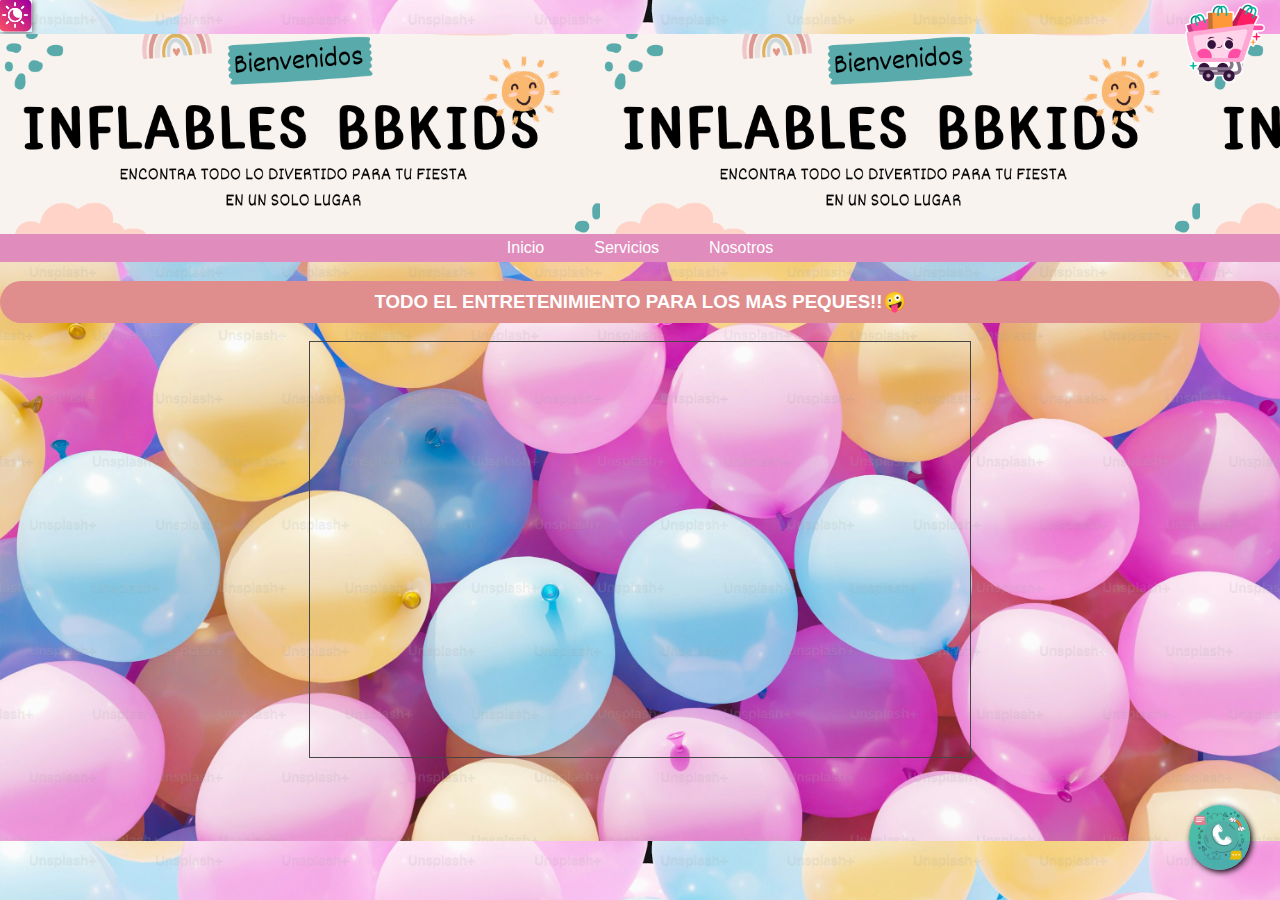
<file: index.html>
<!DOCTYPE html>
<html lang="es">
<head> <link rel="stylesheet" type="text/css" href="estilos.css">     
  <meta charset="utf-8">
  <meta http-equiv="X-UA-Compatible" content="IE=edge">
  <meta name="viewport" content="width=device-width, initial-scale=1.0">   
  <title>INFLABLES.BBKIDS</title>
    
    
    
    
    
</head>
<body>
  <button id="toggle-dark-mode"><img src="modo_oscuro.png" alt="Modo Oscuro"></button>

  <a href="https://wa.me/+5491123909541?text=" target="_blank" class="wp-fijo"> <img src="boton-whatsapp.png" alt="Botón de WhatsApp"> </a>
  <header class="banner">
    
    <div class="carousel">
     <div class="carousel-track">
      <img src="inflables_bbkids_logo.png" alt="Imagen 1">
      <img src="inflables_bbkids_logo.png" alt="Imagen 2">
      <img src="inflables_bbkids_logo.png" alt="Imagen 3">
        
      </div>
      
    </header>

    <nav>
      
     <ul>
      <li><a href="index.html">Inicio</a></li>
      <li><a href="servicios.html">Servicios</a></li>      
      <li><a href="contacto.html">Nosotros</a></li>
     </ul>
     <div id="rgbar"></div>
    </nav>
    <main>
      <h3>TODO EL ENTRETENIMIENTO PARA LOS MAS PEQUES!!🤪</h3>
    <div class="iframe-container"><iframe width="660" height="415" src="https://www.youtube.com/embed/YHXC2dtdPJk?si=3TMTVUFzO86bKxyU?autoplay=1" title="YouTube video player" frameborder="0" allow="accelerometer; autoplay; clipboard-write; encrypted-media; gyroscope; picture-in-picture" allowfullscreen></iframe>
    </div>
    
    </main>
    <div class="cart-toggle" onclick="toggleCart()"><img src="tienda-de-comestibles.png" alt="Carrito"></div> 
    <div id="cart" class="cart"> 
        <div class="cart-header"> 
         <h2>Carrito de Compras</h2> 
         <button onclick="toggleCart()">Cerrar</button> 
        </div> 
        <ul id="cart-list"></ul> 
        <h2>Enviar Carrito</h2> 
        <form id="contactForm"> 
         <label for="nombre">Nombre:</label> 
         <input type="text" id="nombre" name="nombre" placeholder="Nombre y Apellido" required>

         <label for="email">Correo Electronico:</label>
         <input type="email" id="email" name="email" placeholder="Tu correo electrónico" required>
         
         <label for="location">Localidad</label>
         <input type="text" id="location" name="location" placeholder="Localidad" required> 

         <label for="date">Fecha de Entrega</label>
         <input type="date" id="deliveryDate" name="deliveryDate" placeholder="Fecha de Entrega" required>
          
         <input type="hidden" id="cart-items" name="cart-items"> 
         <button type="submit" onclick="sendCart()" class="image-button">
          <img src="mensaje.gif" alt="Enviar">
          </button>
        </form> 
        </div>
    <footer>
    </footer>
    <script src="funciones.js"></script>
</body>

</html>
</file>
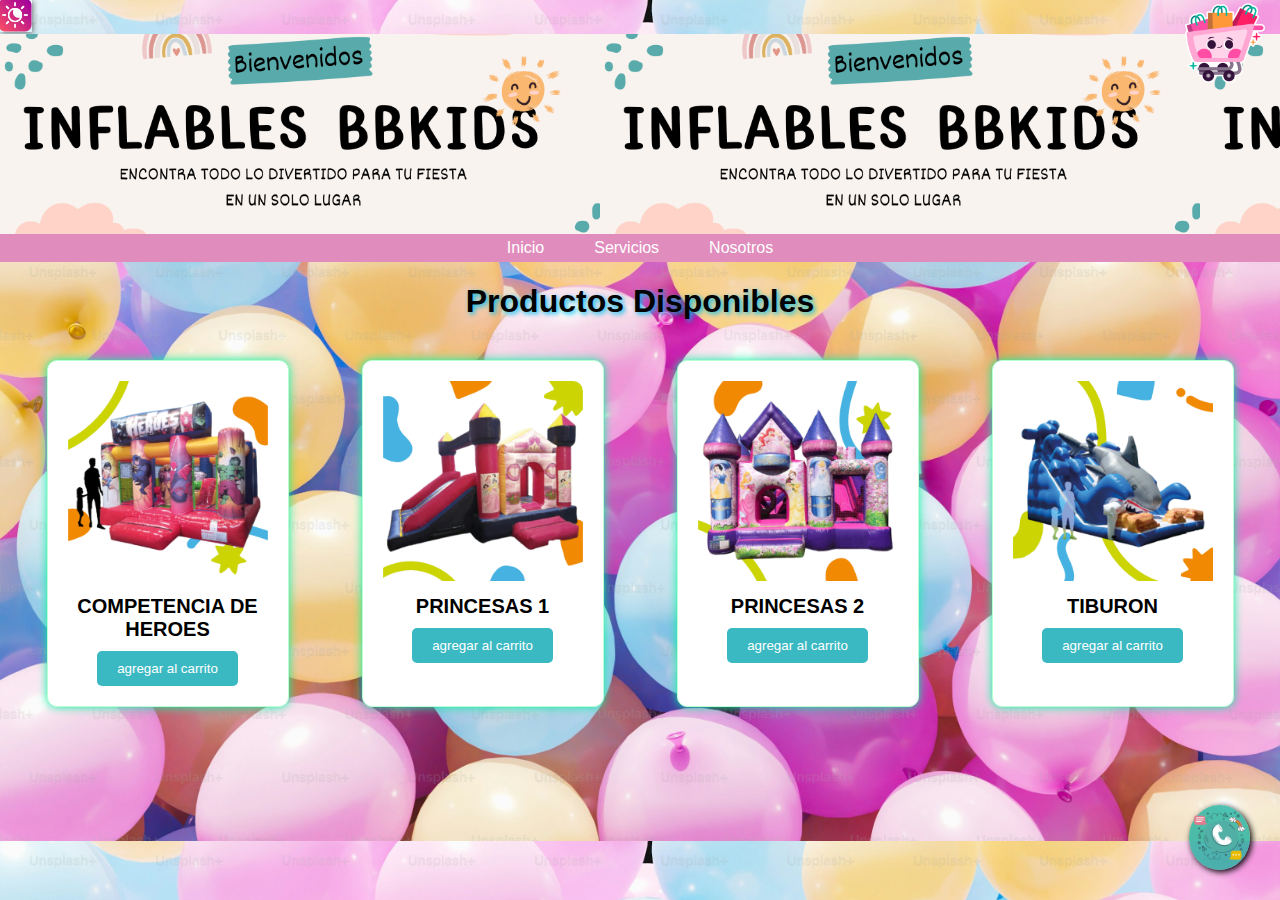
<file: castillo.html>
<!DOCTYPE html> 
<html lang="es"> 
  <head> 
    <meta charset="utf-8"> 
    <meta http-equiv="X-Compatible" content="IE=edge"> 
    <meta name="viewport" content="width=device-width, initial-scale=1.0"> 
    <title>INFLABLES.BBKIDS</title> 
    <link rel="stylesheet" type="text/css" href="estilos.css"> 
  </head> 
  <body> 
    <button id="toggle-dark-mode"><img src="modo_oscuro.png" alt="Modo Oscuro"></button>

    <a href="https://wa.me/+5491123909541?text=" target="_blank" class="wp-fijo"> 
      <img src="boton-whatsapp.png" alt="Botón de WhatsApp"> </a> 
      <header class="banner"> 
        <div class="carousel"> 
          <div class="carousel-track"> 
            <img src="inflables_bbkids_logo.png" alt="Imagen 1"> 
            <img src="inflables_bbkids_logo.png" alt="Imagen 2"> 
            <img src="inflables_bbkids_logo.png" alt="Imagen 3"> 
            <img src="inflables_bbkids_logo.png" alt="Imagen 1"> 
            <img src="inflables_bbkids_logo.png" alt="Imagen 2">
            <img src="inflables_bbkids_logo.png" alt="Imagen 3"> 
          </div> 
        </div> 
      </header> 
      <nav> 
        <ul> 
          <li><a href="index.html">Inicio</a></li> 
          <li><a href="servicios.html">Servicios</a></li> 
          <li><a href="contacto.html">Nosotros</a></li> 
        </ul> 
      </nav> 
      <main> 
        <h1 class="sombreado">Productos Disponibles</h1> 
        <div class="product-menu"> 
          <div class="product-card"> 
            <img src="castillo_competencia_heroes.webp" alt="Producto 1"> 
            <h2>COMPETENCIA DE HEROES</h2> 
            <button onclick="addToCart('COMPETENCIA DE HEROES')">agregar al carrito</button> 
          </div> 
          <div class="product-card"> 
            <img src="castillo_princesas1.webp" alt="Producto 2"> 
            <h2>PRINCESAS 1</h2> 
            <button onclick="addToCart('PRINCESAS 1')">agregar al carrito</button> 
          </div> 
          <div class="product-card"> 
            <img src="castillo_princesas2.webp" alt="Producto 3"> 
            <h2>PRINCESAS 2</h2> 
            <button onclick="addToCart('PRINCESAS 2')">agregar al carrito</button> 
          </div> 
          <div class="product-card"> <img src="castillo_tiburon.webp" alt="Producto 4"> 
            <h2>TIBURON</h2> 
            <button onclick="addToCart('TIBURON')">agregar al carrito</button> 
          </div> </div> 
        </main> 
        <div class="cart-toggle" onclick="toggleCart()"><img src="tienda-de-comestibles.png" alt="Carrito"></div> 
    <div id="cart" class="cart"> 
        <div class="cart-header"> 
         <h2>Carrito de Compras</h2> 
         <button onclick="toggleCart()">Cerrar</button> 
        </div> 
        <ul id="cart-list"></ul> 
        <h2>Enviar Carrito</h2> 
        <form id="contactForm"> 
         <label for="nombre">Nombre:</label> 
         <input type="text" id="nombre" name="nombre" placeholder="Nombre y Apellido" required>

         <label for="email">Correo Electronico:</label>
         <input type="email" id="email" name="email" placeholder="Tu correo electrónico" required>
         
         <label for="location">Localidad</label>
         <input type="text" id="location" name="location" placeholder="Localidad" required> 

         <label for="date">Fecha de Entrega</label>
         <input type="date" id="deliveryDate" name="deliveryDate" placeholder="Fecha de Entrega" required>
          
         <input type="hidden" id="cart-items" name="cart-items"> 
         <button type="submit" onclick="sendCart()" class="image-button">
          <img src="mensaje.gif" alt="Enviar">
          </button>
        </form> 
        </div>

  <script src="funciones.js"></script>
</body>
</html>
</file>
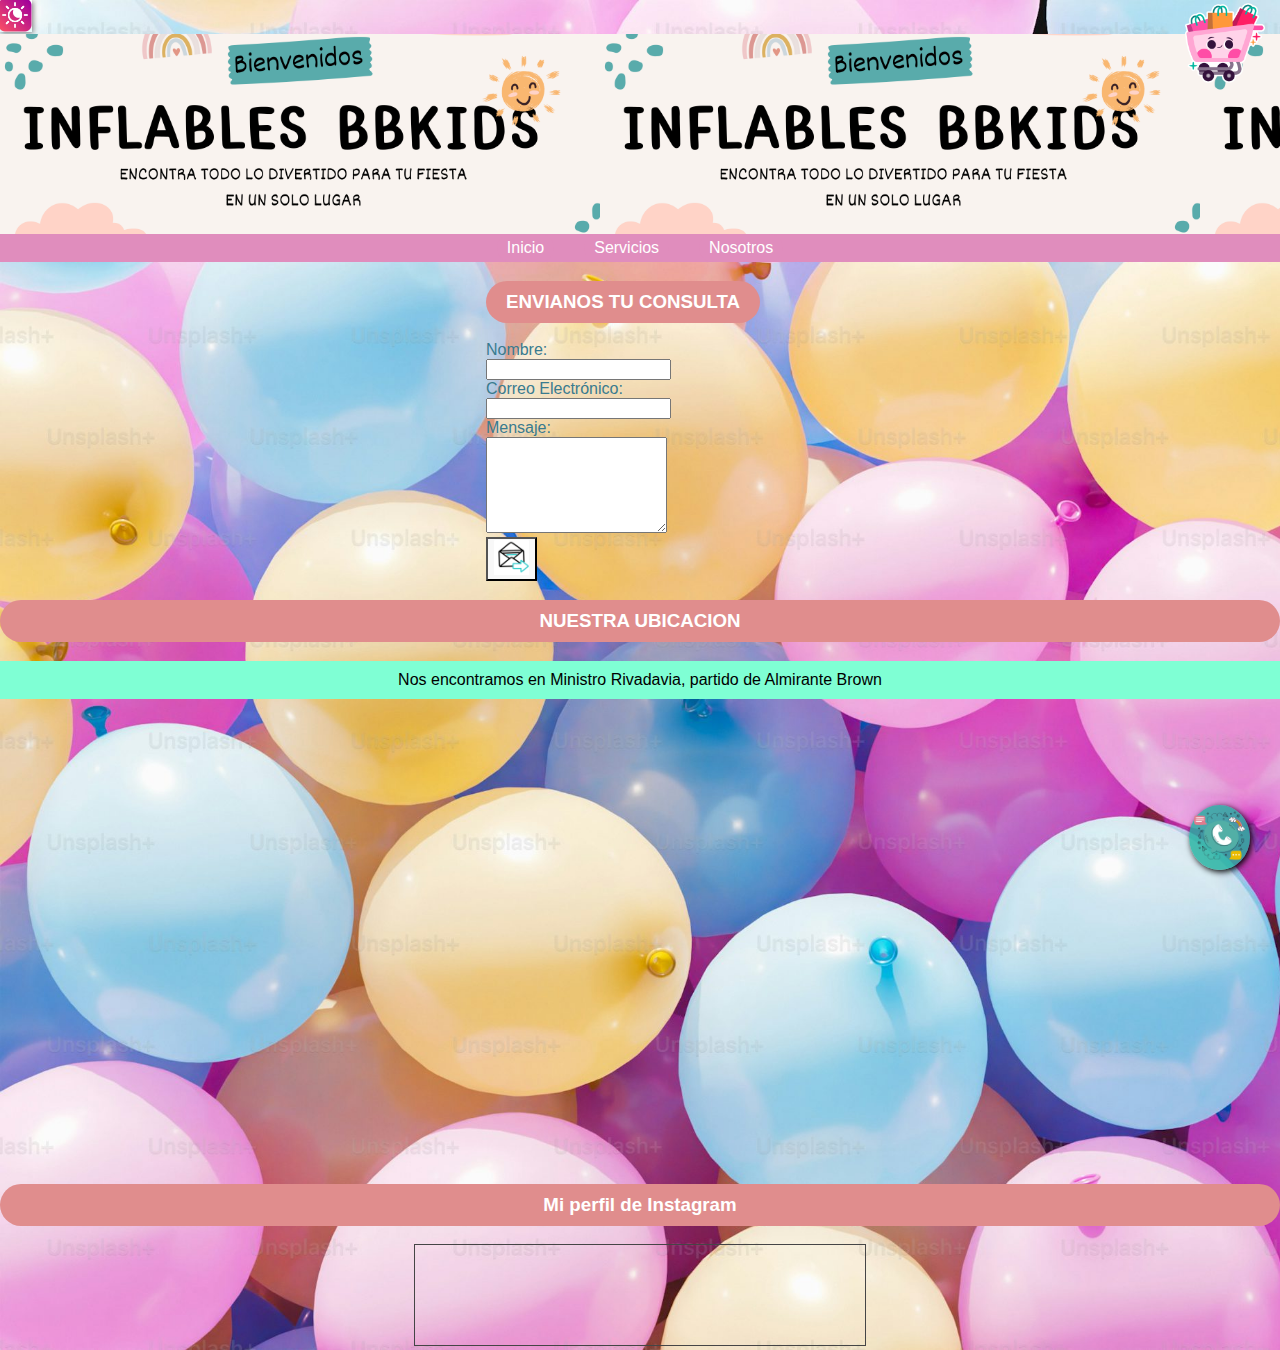
<file: contacto.html>
<!DOCTYPE html>
<html lang="es">

<head> <link rel="stylesheet" type="text/css" href="estilos.css">     
    <meta charset="utf-8">
    <meta http-equiv="X-UA-Compatible" content="IE=edge">
    <meta name="viewport" content="width=device-width, initial-scale=1.0">
    <title>CONTACTO INFLABLES.BBKIDS</title>
   
</head>

<body>
    <button id="toggle-dark-mode"><img src="modo_oscuro.png" alt="Modo Oscuro"></button>

    <a href="https://wa.me/+5491123909541?text=" target="_blank" class="wp-fijo"> <img src="boton-whatsapp.png" alt="Botón de WhatsApp"> </a>
    <header class="banner">
        <div class="carousel">
         <div class="carousel-track">
          <img src="inflables_bbkids_logo.png" alt="Imagen 1">
          <img src="inflables_bbkids_logo.png" alt="Imagen 2">
          <img src="inflables_bbkids_logo.png" alt="Imagen 3">
          <img src="inflables_bbkids_logo.png" alt="Imagen 1">
          <img src="inflables_bbkids_logo.png" alt="Imagen 2">
          <img src="inflables_bbkids_logo.png" alt="Imagen 3">
        </div>
      </div>
       </header>
       
    <nav>
     <ul>
        <li><a href="index.html">Inicio</a></li>
        <li><a href="servicios.html">Servicios</a></li>
        <li><a href="contacto.html">Nosotros</a></li>
      </ul>
      <main>
        
       <div class="container">
            <div class="form-container" style="margin-left: 1rem;">
                <form id="contactForm">
                    <h3>ENVIANOS TU CONSULTA</h3> 
                    <label for="nombre">Nombre:</label> <br>
                    <input type="text" id="nombre" name="nombre" required><br>
                    <label for="email">Correo Electrónico:</label> <br>
                    <input type="email" id="email" name="email" required> <br>
                    <label for="mensaje">Mensaje:</label> <br>
                    <textarea id="mensaje" name="mensaje" rows="6" required></textarea> <br>
                    <button type="submit" class="image-button">
                        <img src="mensaje.gif" alt="Enviar">
                    </button>
                </form>        
                
            </div>
        </div>
    

        </nav>
        <h3>NUESTRA UBICACION</h3>
        <P>Nos encontramos en Ministro Rivadavia, partido de Almirante Brown</P>
        <div class="iframe-container">
          <iframe src="https://www.google.com/maps/embed?pb=!1m18!1m12!1m3!1d52384.56665824726!2d-58.376322199490026!3d-34.85533741945483!2m3!1f0!2f0!3f0!3m2!1i1024!2i768!4f13.1!3m3!1m2!1s0x95a32af8fddf6f93%3A0x593d6865e85d09cd!2sMinistro%20Rivadavia%2C%20Provincia%20de%20Buenos%20Aires!5e0!3m2!1ses-419!2sar!4v1727772949342!5m2!1ses-419!2sar" width="600" height="450" style="border:0;" allowfullscreen="" loading="lazy" referrerpolicy="no-referrer-when-downgrade">
          </iframe>
          </div>
        </main>
    <footer><h3>Mi perfil de Instagram</h3>
        <div class="iframe-container">
            <div class="instagram-container" >
            <iframe src="https://www.instagram.com/inflables.bbkids/embed" width="450" height="100" frameborder="5" scrolling="si" allowtransparency="true"></iframe>
            </div>
        </div>
    
    </footer>
    <div class="cart-toggle" onclick="toggleCart()"><img src="tienda-de-comestibles.png" alt="Carrito"></div> 
    <div id="cart" class="cart"> 
        <div class="cart-header"> 
         <h2>Carrito de Compras</h2> 
         <button onclick="toggleCart()">Cerrar</button> 
        </div> 
        <ul id="cart-list"></ul> 
        <h2>Enviar Carrito</h2> 
        <form id="contactForm"> 
         <label for="nombre">Nombre:</label> 
         <input type="text" id="nombre" name="nombre" placeholder="Nombre y Apellido" required>

         <label for="email">Correo Electronico:</label>
         <input type="email" id="email" name="email" placeholder="Tu correo electrónico" required>
         
         <label for="location">Localidad</label>
         <input type="text" id="location" name="location" placeholder="Localidad" required> 

         <label for="date">Fecha de Entrega</label>
         <input type="date" id="deliveryDate" name="deliveryDate" placeholder="Fecha de Entrega" required>
          
         <input type="hidden" id="cart-items" name="cart-items"> 
         <button type="submit" onclick="sendCart()" class="image-button">
          <img src="mensaje.gif" alt="Enviar">
          </button>
        </form> 
        </div>
    
    
<script src="funciones.js"></script>
</body>


</html>
</file>
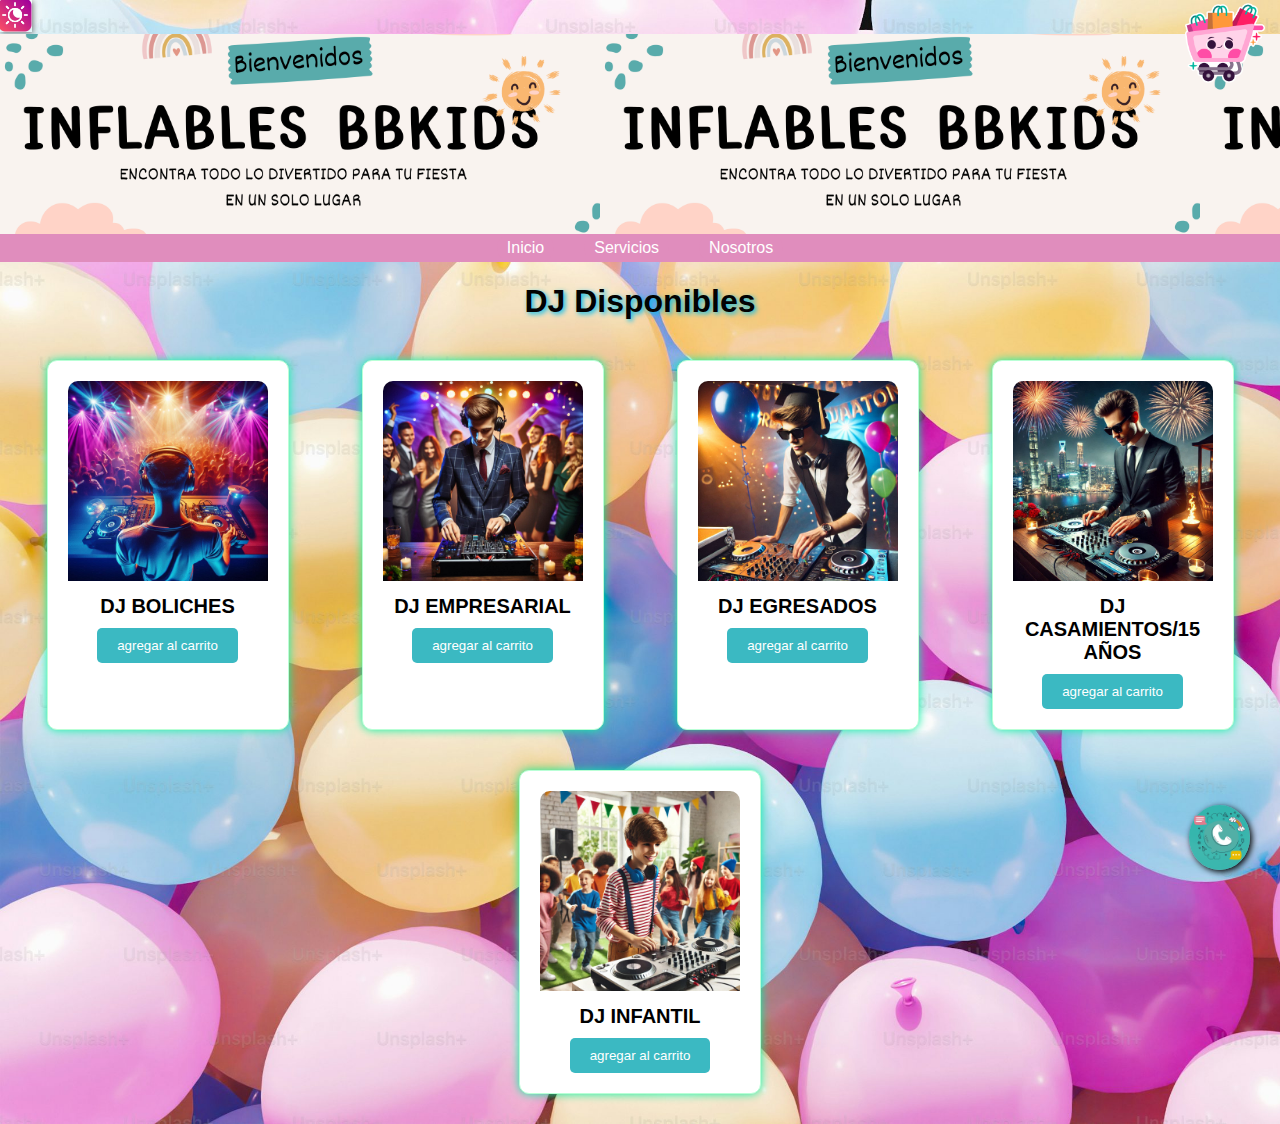
<file: DJ.html>
<!DOCTYPE html>
<html lang="es">
<head>
    <meta charset="utf-8">
    <meta http-equiv="X-UA-Compatible" content="IE=edge">
    <meta name="viewport" content="width=device-width, initial-scale=1.0">
    <title>INFLABLES.BBKIDS/SERVICIOS/DJ</title>
    <link rel="stylesheet" type="text/css" href="estilos.css">
   
</head>

<body>
  <button id="toggle-dark-mode"><img src="modo_oscuro.png" alt="Modo Oscuro"></button>
  <a href="https://wa.me/+5491123909541?text=" target="_blank" class="wp-fijo"> <img src="boton-whatsapp.png" alt="Botón de WhatsApp"> </a>
    <header class="banner">
        <div class="carousel">
         <div class="carousel-track">
            <img src="inflables_bbkids_logo.png" alt="Imagen 1">
            <img src="inflables_bbkids_logo.png" alt="Imagen 2">
            <img src="inflables_bbkids_logo.png" alt="Imagen 3">
            <img src="inflables_bbkids_logo.png" alt="Imagen 1">
            <img src="inflables_bbkids_logo.png" alt="Imagen 2">
            <img src="inflables_bbkids_logo.png" alt="Imagen 3">
        </div>
      </div>
       </header>
    <nav>
        <ul>
            <li><a href="index.html">Inicio</a></li>
            <li><a href="servicios.html">Servicios</a></li>
            <li><a href="contacto.html">Nosotros</a></li>
          </ul>
    </nav>
<main>
    <h1 class="sombreado">DJ Disponibles</h1>
<div class="product-menu">
    <div class="product-card">
      <img src="DJ_boliche.png" alt="Producto 1">
      <h2>DJ BOLICHES</h2>
      
      <button onclick="addToCart('DJ BOLICHES')">agregar al carrito</button>
    </div>
    <div class="product-card">
      <img src="DJ_en_evento_empresarial.png" alt="Producto 2">
      <h2>DJ EMPRESARIAL</h2>
      
      <button onclick="addToCart('DJ EMPRESARIAL')">agregar al carrito</button>
    </div>
    <div class="product-card">
      <img src="DJ_en_fiesta_de_egresados.png" alt="Producto 3">
      <h2>DJ EGRESADOS</h2>
      
      <button onclick="addToCart('DJ EGRESADOS')">agregar al carrito</button>
    </div>
    <div class="product-card">
        <img src="DJ_en_fiesta_elegante.png" alt="Producto 4">
        <h2>DJ CASAMIENTOS/15 AÑOS</h2>
        
        <button onclick="addToCart('DJ CASAMIENTOS/15 AÑOS')">agregar al carrito</button>
      </div> 
    <div class="product-card">
        <img src="DJ_en_fiesta_infantil.png" alt="Producto 5">
        <h2>DJ INFANTIL</h2>
        
        <button onclick="addToCart('DJ INFANTIL')">agregar al carrito</button>
      </div>
</div>
  </main>
  <div class="cart-toggle" onclick="toggleCart()"><img src="tienda-de-comestibles.png" alt="Carrito"></div> 
    <div id="cart" class="cart"> 
        <div class="cart-header"> 
         <h2>Carrito de Compras</h2> 
         <button onclick="toggleCart()">Cerrar</button> 
        </div> 
        <ul id="cart-list"></ul> 
        <h2>Enviar Carrito</h2> 
        <form id="contactForm"> 
         <label for="nombre">Nombre:</label> 
         <input type="text" id="nombre" name="nombre" placeholder="Nombre y Apellido" required>

         <label for="email">Correo Electronico:</label>
         <input type="email" id="email" name="email" placeholder="Tu correo electrónico" required>
         
         <label for="location">Localidad</label>
         <input type="text" id="location" name="location" placeholder="Localidad" required> 

         <label for="date">Fecha de Entrega</label>
         <input type="date" id="deliveryDate" name="deliveryDate" placeholder="Fecha de Entrega" required>
          
         <input type="hidden" id="cart-items" name="cart-items"> 
         <button type="submit" onclick="sendCart()" class="image-button">
          <img src="mensaje.gif" alt="Enviar">
          </button>
        </form> 
        </div>
    <footer>
    </footer>
    
<script src="funciones.js"></script> 
</body>

</html>
</file>
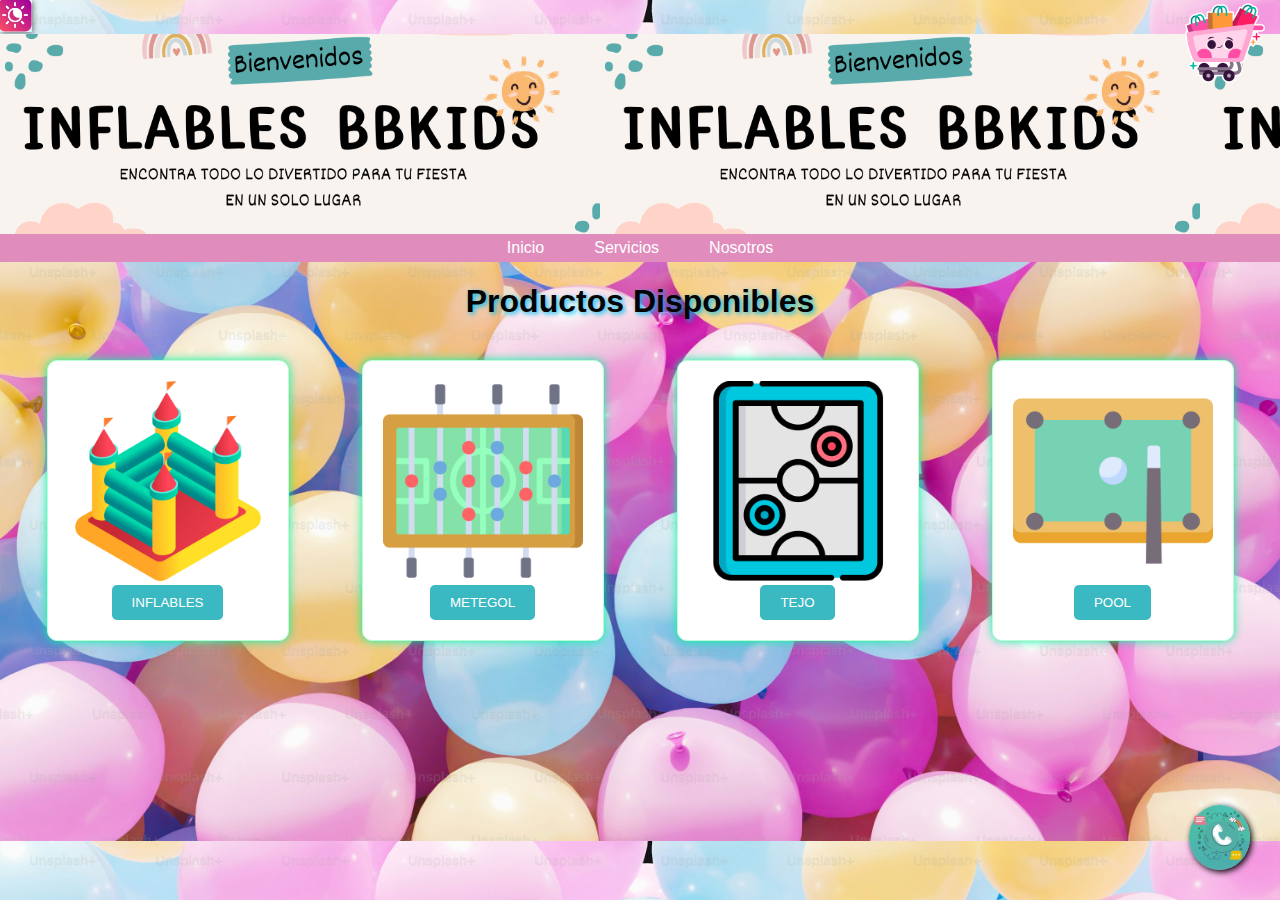
<file: entretenimientos.html>
<!DOCTYPE html>
<html lang="es">
<head>
    <meta charset="utf-8">
    <meta http-equiv="X-UA-Compatible" content="IE=edge">
    <meta name="viewport" content="width=device-width, initial-scale=1.0">
    <title>INFLABLES.BBKIDS</title>
    <link rel="stylesheet" type="text/css" href="estilos.css">
   
</head>

<body>
  <button id="toggle-dark-mode"><img src="modo_oscuro.png" alt="Modo Oscuro"></button>
  <a href="https://wa.me/+5491123909541?text=" target="_blank" class="wp-fijo"> <img src="boton-whatsapp.png" alt="Botón de WhatsApp"> </a>
    <header class="banner">
        <div class="carousel">
         <div class="carousel-track">
            <img src="inflables_bbkids_logo.png" alt="Imagen 1">
            <img src="inflables_bbkids_logo.png" alt="Imagen 2">
            <img src="inflables_bbkids_logo.png" alt="Imagen 3">
            <img src="inflables_bbkids_logo.png" alt="Imagen 1">
            <img src="inflables_bbkids_logo.png" alt="Imagen 2">
            <img src="inflables_bbkids_logo.png" alt="Imagen 3">
        </div>
      </div>
       </header>
    <nav>
        <ul>
            <li><a href="index.html">Inicio</a></li>
            <li><a href="servicios.html">Servicios</a></li>
            <li><a href="contacto.html">Nosotros</a></li>
          </ul>
    </nav>
    <main>
        <h1 class="sombreado">Productos Disponibles</h1>
  <div class="product-menu">
    <div class="product-card">
      <img src="castillo-inflable (1).png" alt="Producto 1">
      <button onclick="window.location.href='castillo.html';">INFLABLES</button>
    </div>
    <div class="product-card">
      <img src="futbolin.png" alt="Producto 2">
      <button onclick="window.location.href='metegol.html';">METEGOL</button>
    </div>
    <div class="product-card">
      <img src="hockey-de-mesa.png" alt="Producto 3">
      <button onclick="window.location.href='tejo.html';">TEJO</button>
    </div>
    <div class="product-card">
        <img src="de-billar.png" alt="Producto 4">
        <button onclick="window.location.href='pool.html';">POOL</button>
    </main>
    <div class="cart-toggle" onclick="toggleCart()"><img src="tienda-de-comestibles.png" alt="Carrito"></div> 
    <div id="cart" class="cart"> 
        <div class="cart-header"> 
         <h2>Carrito de Compras</h2> 
         <button onclick="toggleCart()">Cerrar</button> 
        </div> 
        <ul id="cart-list"></ul> 
        <h2>Enviar Carrito</h2> 
        <form id="contactForm"> 
         <label for="nombre">Nombre:</label> 
         <input type="text" id="nombre" name="nombre" placeholder="Nombre y Apellido" required>

         <label for="email">Correo Electronico:</label>
         <input type="email" id="email" name="email" placeholder="Tu correo electrónico" required>
         
         <label for="location">Localidad</label>
         <input type="text" id="location" name="location" placeholder="Localidad" required> 

         <label for="date">Fecha de Entrega</label>
         <input type="date" id="deliveryDate" name="deliveryDate" placeholder="Fecha de Entrega" required>
          
         <input type="hidden" id="cart-items" name="cart-items"> 
         <button type="submit" onclick="sendCart()" class="image-button">
          <img src="mensaje.gif" alt="Enviar">
          </button>
        </form> 
        </div>
    <footer>
    </footer>
    
<script src="funciones.js"></script> 
</body>

</html>
</file>
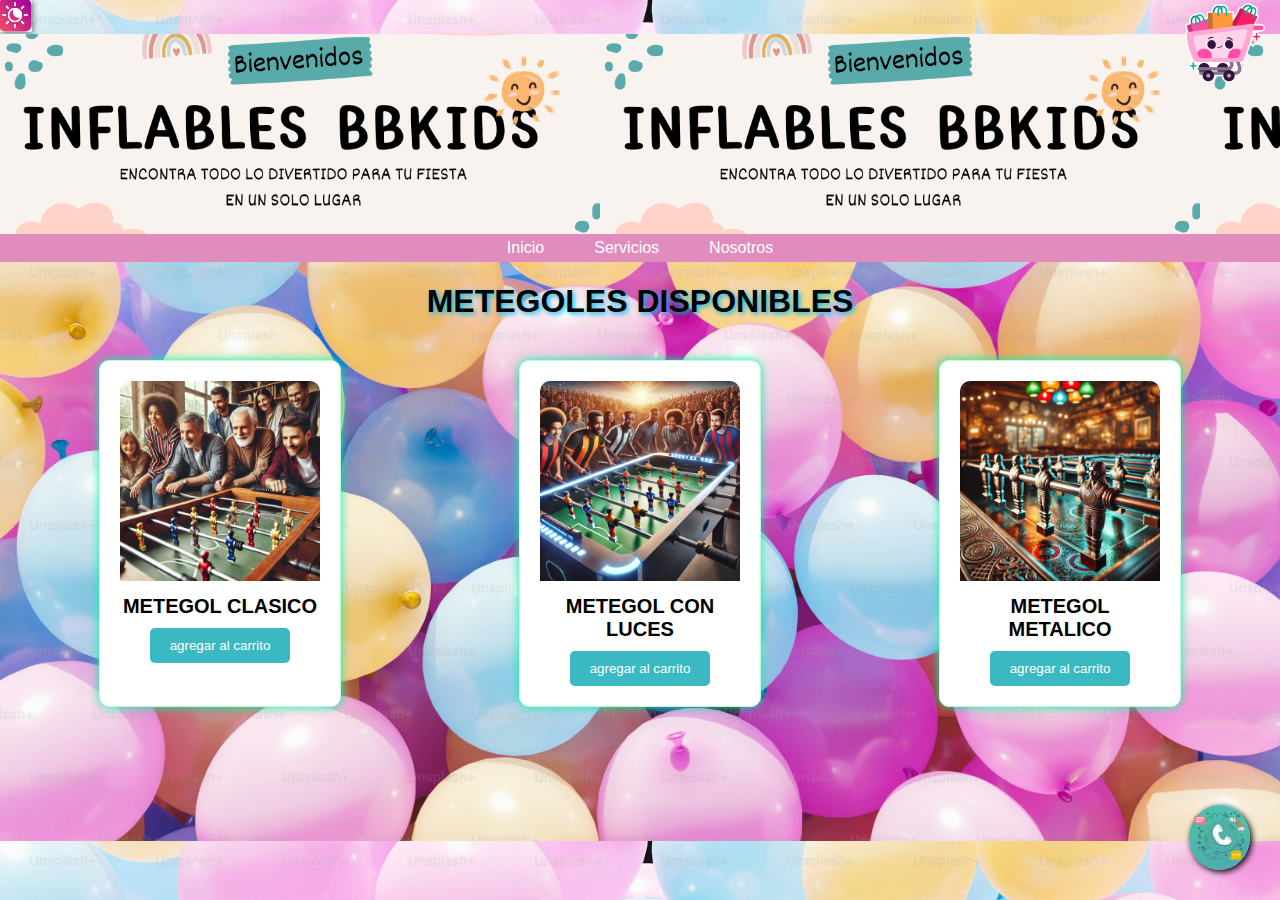
<file: metegol.html>
<!DOCTYPE html>
<html lang="es">
<head>
    <meta charset="utf-8">
    <meta http-equiv="X-UA-Compatible" content="IE=edge">
    <meta name="viewport" content="width=device-width, initial-scale=1.0">
    <title>INFLABLES.BBKIDS/SERVICIOS/DJ</title>
    <link rel="stylesheet" type="text/css" href="estilos.css">
   
</head>

<body>
  <button id="toggle-dark-mode"><img src="modo_oscuro.png" alt="Modo Oscuro"></button>
  <a href="https://wa.me/+5491123909541?text=" target="_blank" class="wp-fijo"> <img src="boton-whatsapp.png" alt="Botón de WhatsApp"> </a>
    <header class="banner">
        <div class="carousel">
         <div class="carousel-track">
            <img src="inflables_bbkids_logo.png" alt="Imagen 1">
            <img src="inflables_bbkids_logo.png" alt="Imagen 2">
            <img src="inflables_bbkids_logo.png" alt="Imagen 3">
            <img src="inflables_bbkids_logo.png" alt="Imagen 1">
            <img src="inflables_bbkids_logo.png" alt="Imagen 2">
            <img src="inflables_bbkids_logo.png" alt="Imagen 3">
        </div>
      </div>
       </header>
    <nav>
        <ul>
            <li><a href="index.html">Inicio</a></li>
            <li><a href="servicios.html">Servicios</a></li>
            <li><a href="contacto.html">Nosotros</a></li>
          </ul>
    </nav>
<main>
    <h1 class="sombreado">METEGOLES DISPONIBLES</h1>
<div class="product-menu">
    <div class="product-card">
      <img src="metegol_clasico.png" alt="Producto 1">
      <h2>METEGOL CLASICO</h2>
      
      <button onclick="addToCart('METEGOL CLASICO')">agregar al carrito</button>
    </div>
    <div class="product-card">
      <img src="metegol_con_luces.png" alt="Producto 2">
      <h2>METEGOL CON LUCES</h2>
      
      <button onclick="addToCart('METEGOL CON LUCES')">agregar al carrito</button>
    </div>
    <div class="product-card">
      <img src="metegol_metalico.png" alt="Producto 3">
      <h2>METEGOL METALICO</h2>
      
      <button onclick="addToCart('METEGOL METALICO')">agregar al carrito</button>
    </div>
    
</div>
  </main>
  <div class="cart-toggle" onclick="toggleCart()"><img src="tienda-de-comestibles.png" alt="Carrito"></div> 
    <div id="cart" class="cart"> 
        <div class="cart-header"> 
         <h2>Carrito de Compras</h2> 
         <button onclick="toggleCart()">Cerrar</button> 
        </div> 
        <ul id="cart-list"></ul> 
        <h2>Enviar Carrito</h2> 
        <form id="contactForm"> 
         <label for="nombre">Nombre:</label> 
         <input type="text" id="nombre" name="nombre" placeholder="Nombre y Apellido" required>

         <label for="email">Correo Electronico:</label>
         <input type="email" id="email" name="email" placeholder="Tu correo electrónico" required>
         
         <label for="location">Localidad</label>
         <input type="text" id="location" name="location" placeholder="Localidad" required> 

         <label for="date">Fecha de Entrega</label>
         <input type="date" id="deliveryDate" name="deliveryDate" placeholder="Fecha de Entrega" required>
          
         <input type="hidden" id="cart-items" name="cart-items"> 
         <button type="submit" onclick="sendCart()" class="image-button">
          <img src="mensaje.gif" alt="Enviar">
          </button>
        </form> 
        </div>
    <footer>
    </footer>
    
<script src="funciones.js"></script> 
</body>

</html>
</file>
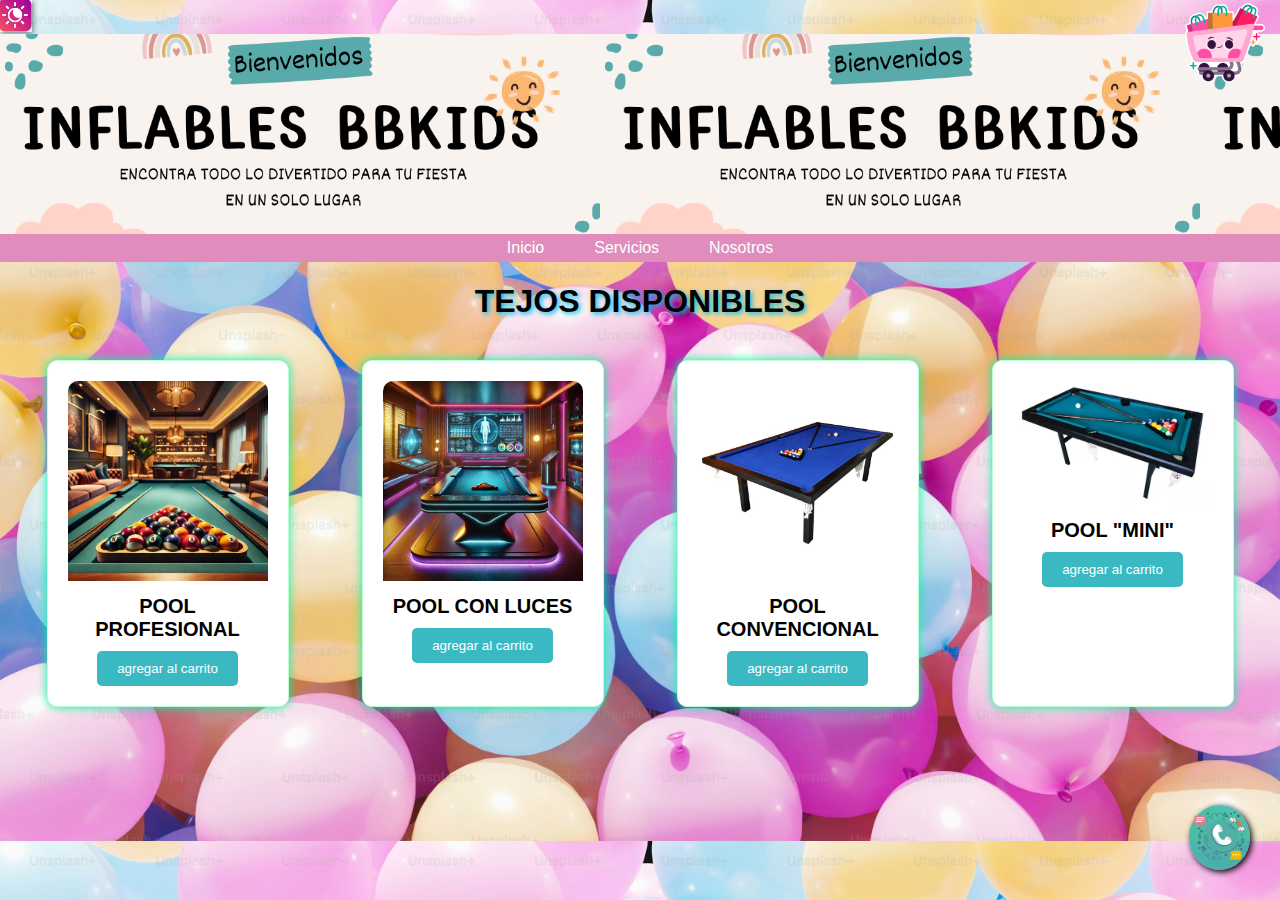
<file: pool.html>
<!DOCTYPE html>
<html lang="es">
<head>
    <meta charset="utf-8">
    <meta http-equiv="X-UA-Compatible" content="IE=edge">
    <meta name="viewport" content="width=device-width, initial-scale=1.0">
    <title>INFLABLES.BBKIDS/SERVICIOS/DJ</title>
    <link rel="stylesheet" type="text/css" href="estilos.css">
   
</head>

<body>
  <button id="toggle-dark-mode"><img src="modo_oscuro.png" alt="Modo Oscuro"></button>
  <a href="https://wa.me/+5491123909541?text=" target="_blank" class="wp-fijo"> <img src="boton-whatsapp.png" alt="Botón de WhatsApp"> </a>
    <header class="banner">
        <div class="carousel">
         <div class="carousel-track">
            <img src="inflables_bbkids_logo.png" alt="Imagen 1">
            <img src="inflables_bbkids_logo.png" alt="Imagen 2">
            <img src="inflables_bbkids_logo.png" alt="Imagen 3">
            <img src="inflables_bbkids_logo.png" alt="Imagen 1">
            <img src="inflables_bbkids_logo.png" alt="Imagen 2">
            <img src="inflables_bbkids_logo.png" alt="Imagen 3">
        </div>
      </div>
       </header>
    <nav>
        <ul>
            <li><a href="index.html">Inicio</a></li>
            <li><a href="servicios.html">Servicios</a></li>
            <li><a href="contacto.html">Nosotros</a></li>
          </ul>
    </nav>
<main>
    <h1 class="sombreado">TEJOS DISPONIBLES</h1>
<div class="product-menu">
    <div class="product-card">
      <img src="pool_profesional.png" alt="Producto 1">
      <h2>POOL PROFESIONAL</h2>
      
      <button onclick="addToCart('POOL PROFESIONAL')">agregar al carrito</button>
    </div>
    <div class="product-card">
      <img src="pool_con_luces.png" alt="Producto 2">
      <h2>POOL CON LUCES</h2>
      
      <button onclick="addToCart('POOL CON LUCES')">agregar al carrito</button>
    </div>
    <div class="product-card">
      <img src="POOL_CONVENCIONAL.jpg" alt="Producto 3">
      <h2>POOL CONVENCIONAL</h2>
      
      <button onclick="addToCart('POOL CONVENCIONAL')">agregar al carrito</button>
    </div>
    <div class="product-card">
        <img src="POOL_MINI.webp" alt="Producto 4">
        <h2>POOL "MINI"</h2>
        
        <button onclick="addToCart('POOL MINI')">agregar al carrito</button>
      </div>
        
</div>
  </main>
  <div class="cart-toggle" onclick="toggleCart()"><img src="tienda-de-comestibles.png" alt="Carrito"></div> 
    <div id="cart" class="cart"> 
        <div class="cart-header"> 
         <h2>Carrito de Compras</h2> 
         <button onclick="toggleCart()">Cerrar</button> 
        </div> 
        <ul id="cart-list"></ul> 
        <h2>Enviar Carrito</h2> 
        <form id="contactForm"> 
         <label for="nombre">Nombre:</label> 
         <input type="text" id="nombre" name="nombre" placeholder="Nombre y Apellido" required>

         <label for="email">Correo Electronico:</label>
         <input type="email" id="email" name="email" placeholder="Tu correo electrónico" required>
         
         <label for="location">Localidad</label>
         <input type="text" id="location" name="location" placeholder="Localidad" required> 

         <label for="date">Fecha de Entrega</label>
         <input type="date" id="deliveryDate" name="deliveryDate" placeholder="Fecha de Entrega" required>
          
         <input type="hidden" id="cart-items" name="cart-items"> 
         <button type="submit" onclick="sendCart()" class="image-button">
          <img src="mensaje.gif" alt="Enviar">
          </button>
        </form> 
        </div>
    <footer>
    </footer>
    
<script src="funciones.js"></script> 
</body>

</html>
</file>
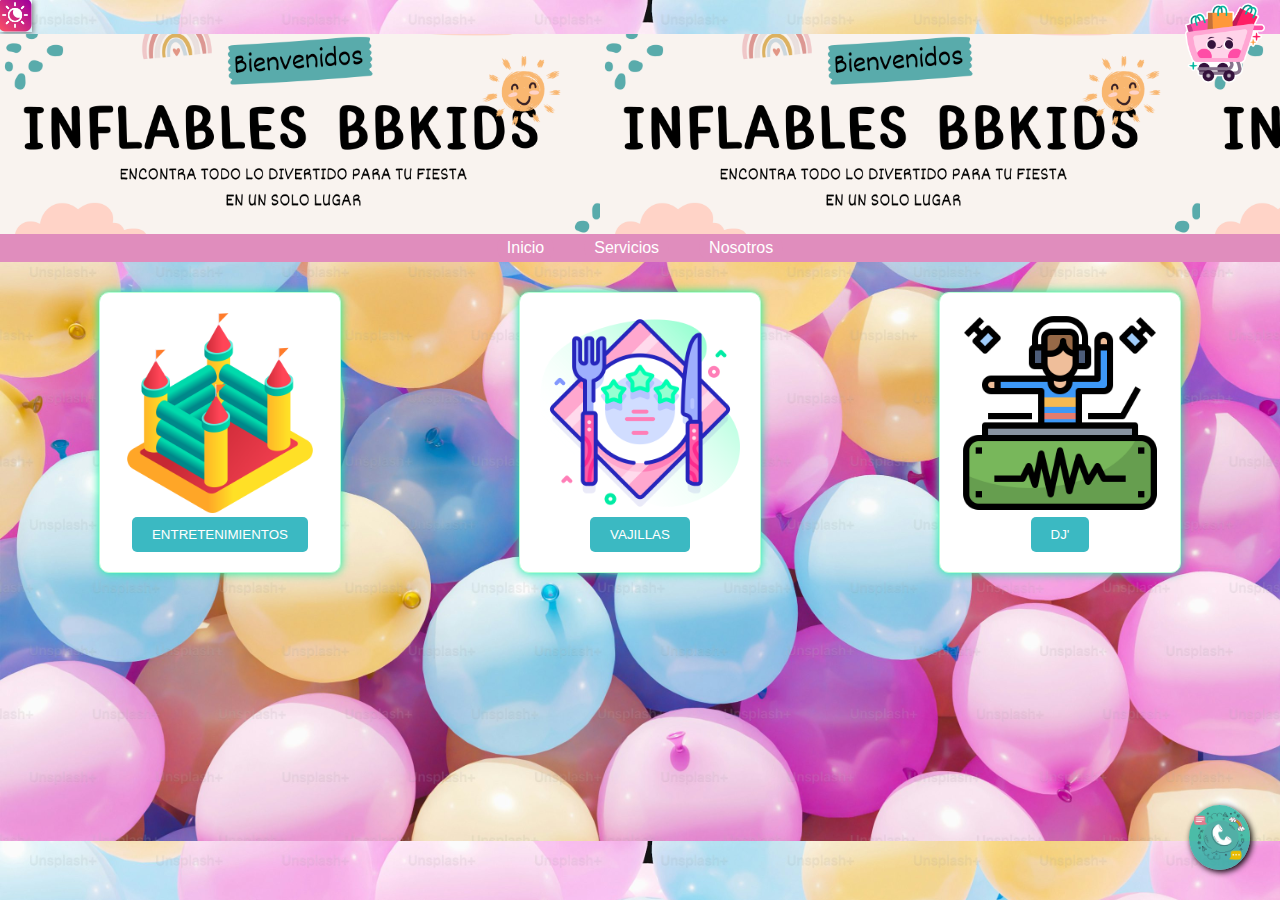
<file: servicios.html>
<!DOCTYPE html>
<html lang="es">
<head> 
    <meta charset="utf-8">
    <meta http-equiv="X-UA-Compatible" content="IE=edge">
    <meta name="viewport" content="width=device-width, initial-scale=1.0">
    <title>INFLABLES.BBKIDS</title>
    <link rel="stylesheet" type="text/css" href="estilos.css">
</head>
<body>
  <button id="toggle-dark-mode"><img src="modo_oscuro.png" alt="Modo Oscuro"></button>
  <a href="https://wa.me/+5491123909541?text=" target="_blank" class="wp-fijo"> <img src="boton-whatsapp.png" alt="Botón de WhatsApp"> </a>
    <header class="banner">
        <div class="carousel">
         <div class="carousel-track">
            <img src="inflables_bbkids_logo.png" alt="Imagen 1">
            <img src="inflables_bbkids_logo.png" alt="Imagen 2">
            <img src="inflables_bbkids_logo.png" alt="Imagen 3">
            <img src="inflables_bbkids_logo.png" alt="Imagen 1">
            <img src="inflables_bbkids_logo.png" alt="Imagen 2">
            <img src="inflables_bbkids_logo.png" alt="Imagen 3">
        </div>
      </div>
       </header>
    <nav>
     <ul>
      <li><a href="index.html">Inicio</a></li>
      <li><a href="servicios.html">Servicios</a></li>     
      <li><a href="contacto.html">Nosotros</a></li>
     </ul>
    </nav>
    <main>
        <div class="product-menu">
            <div class="product-card">
              <img src="castillo-inflable (1).png" alt="Producto 1">
              <button onclick="window.location.href='entretenimientos.html';">ENTRETENIMIENTOS</button>
            </div>
            <div class="product-card">
              <img src="vajilla.png" alt="Producto 2">
              <button onclick="window.location.href='vajillas.html';">VAJILLAS</button>
            </div>
            <div class="product-card">
              <img src="dj.png" alt="Producto 3">
              <button onclick="window.location.href='DJ.html';">DJ'</button>
            </div>
      
     </main>
     <div class="cart-toggle" onclick="toggleCart()"><img src="tienda-de-comestibles.png" alt="Carrito"></div> 
    <div id="cart" class="cart"> 
        <div class="cart-header"> 
         <h2>Carrito de Compras</h2> 
         <button onclick="toggleCart()">Cerrar</button> 
        </div> 
        <ul id="cart-list"></ul> 
        <h2>Enviar Carrito</h2> 
        <form id="contactForm"> 
         <label for="nombre">Nombre:</label> 
         <input type="text" id="nombre" name="nombre" placeholder="Nombre y Apellido" required>

         <label for="email">Correo Electronico:</label>
         <input type="email" id="email" name="email" placeholder="Tu correo electrónico" required>
         
         <label for="location">Localidad</label>
         <input type="text" id="location" name="location" placeholder="Localidad" required> 

         <label for="date">Fecha de Entrega</label>
         <input type="date" id="deliveryDate" name="deliveryDate" placeholder="Fecha de Entrega" required>
          
         <input type="hidden" id="cart-items" name="cart-items"> 
         <button type="submit" onclick="sendCart()" class="image-button">
          <img src="mensaje.gif" alt="Enviar">
          </button>
        </form> 
        </div>
     <footer>
        </footer>

<script src="funciones.js"></script>        
</body>
</file>
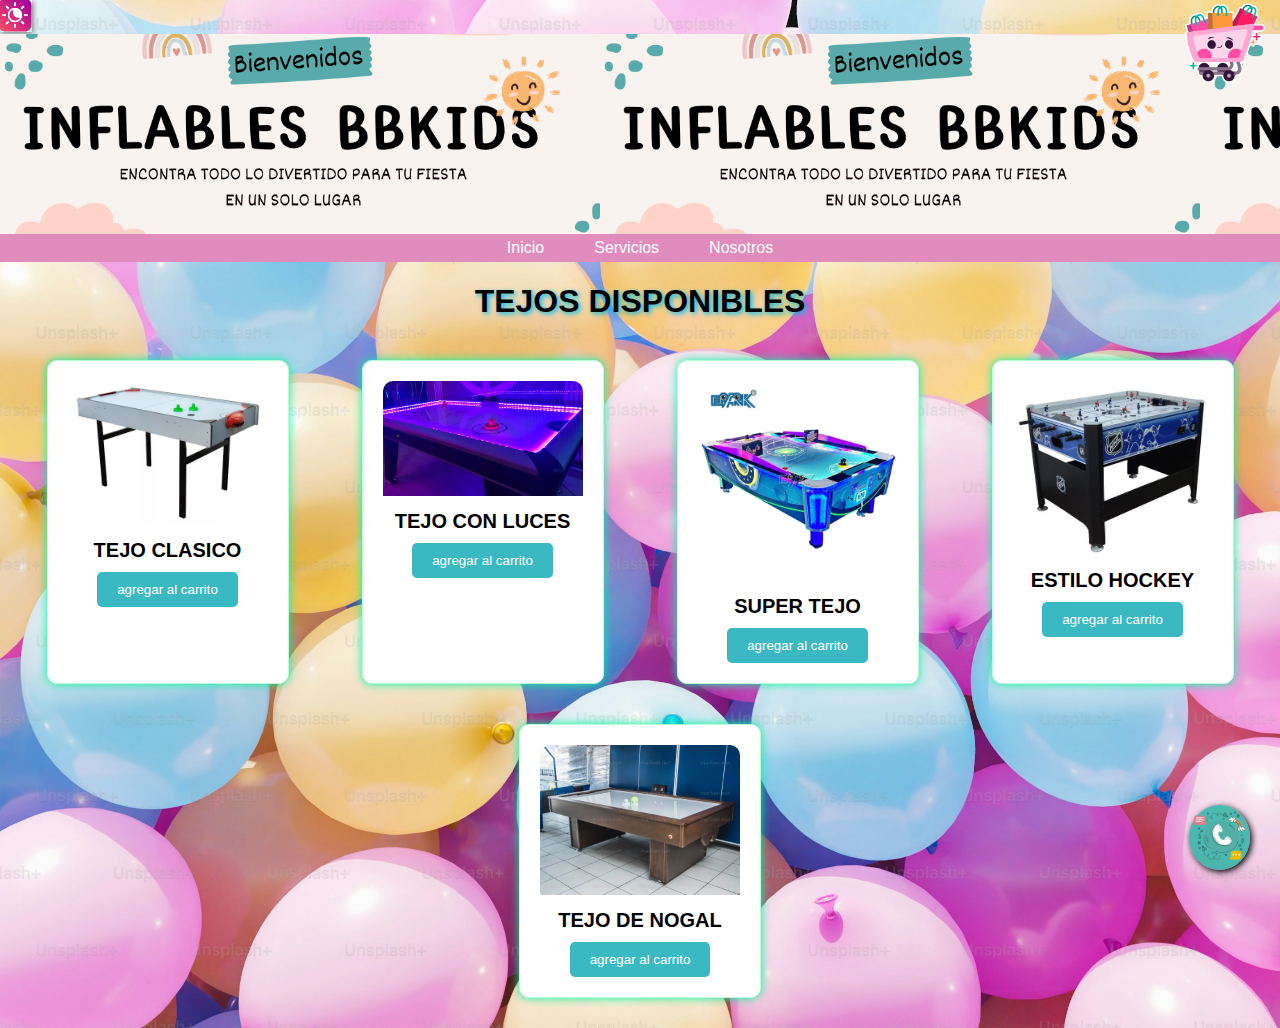
<file: tejo.html>
<!DOCTYPE html>
<html lang="es">
<head>
    <meta charset="utf-8">
    <meta http-equiv="X-UA-Compatible" content="IE=edge">
    <meta name="viewport" content="width=device-width, initial-scale=1.0">
    <title>INFLABLES.BBKIDS/SERVICIOS/DJ</title>
    <link rel="stylesheet" type="text/css" href="estilos.css">
   
</head>

<body>
  <button id="toggle-dark-mode"><img src="modo_oscuro.png" alt="Modo Oscuro"></button>
  <a href="https://wa.me/+5491123909541?text=" target="_blank" class="wp-fijo"> <img src="boton-whatsapp.png" alt="Botón de WhatsApp"> </a>
    <header class="banner">
        <div class="carousel">
         <div class="carousel-track">
            <img src="inflables_bbkids_logo.png" alt="Imagen 1">
            <img src="inflables_bbkids_logo.png" alt="Imagen 2">
            <img src="inflables_bbkids_logo.png" alt="Imagen 3">
            <img src="inflables_bbkids_logo.png" alt="Imagen 1">
            <img src="inflables_bbkids_logo.png" alt="Imagen 2">
            <img src="inflables_bbkids_logo.png" alt="Imagen 3">
        </div>
      </div>
       </header>
    <nav>
        <ul>
            <li><a href="index.html">Inicio</a></li>
            <li><a href="servicios.html">Servicios</a></li>
            <li><a href="contacto.html">Nosotros</a></li>
          </ul>
    </nav>
<main>
    <h1 class="sombreado">TEJOS DISPONIBLES</h1>
<div class="product-menu">
    <div class="product-card">
      <img src="tejo_comun.webp" alt="Producto 1">
      <h2>TEJO CLASICO</h2>
      
      <button onclick="addToCart('TEJO CLASICO')">agregar al carrito</button>
    </div>
    <div class="product-card">
      <img src="tejoluces.webp" alt="Producto 2">
      <h2>TEJO CON LUCES</h2>
      
      <button onclick="addToCart('TEJO CON LUCES')">agregar al carrito</button>
    </div>
    <div class="product-card">
      <img src="super_tejo.webp" alt="Producto 3">
      <h2>SUPER TEJO</h2>
      
      <button onclick="addToCart('SUPER TEJO')">agregar al carrito</button>
    </div>
    <div class="product-card">
        <img src="estilo_hockey.avif" alt="Producto 4">
        <h2>ESTILO HOCKEY</h2>
        
        <button onclick="addToCart('ESTILO HOCKEY')">agregar al carrito</button>
      </div>
      <div class="product-card">
        <img src="mesa_de_hockey_home_nogal_00-1200x900.webp" alt="Producto 5">
        <h2>TEJO DE NOGAL</h2>
        
        <button onclick="addToCart('TEJO DE NOGAL')">agregar al carrito</button>
      </div>
    
</div>
  </main>
  <div class="cart-toggle" onclick="toggleCart()"><img src="tienda-de-comestibles.png" alt="Carrito"></div> 
    <div id="cart" class="cart"> 
        <div class="cart-header"> 
         <h2>Carrito de Compras</h2> 
         <button onclick="toggleCart()">Cerrar</button> 
        </div> 
        <ul id="cart-list"></ul> 
        <h2>Enviar Carrito</h2> 
        <form id="contactForm"> 
         <label for="nombre">Nombre:</label> 
         <input type="text" id="nombre" name="nombre" placeholder="Nombre y Apellido" required>

         <label for="email">Correo Electronico:</label>
         <input type="email" id="email" name="email" placeholder="Tu correo electrónico" required>
         
         <label for="location">Localidad</label>
         <input type="text" id="location" name="location" placeholder="Localidad" required> 

         <label for="date">Fecha de Entrega</label>
         <input type="date" id="deliveryDate" name="deliveryDate" placeholder="Fecha de Entrega" required>
          
         <input type="hidden" id="cart-items" name="cart-items"> 
         <button type="submit" onclick="sendCart()" class="image-button">
          <img src="mensaje.gif" alt="Enviar">
          </button>
        </form> 
        </div>
    <footer>
    </footer>
    
<script src="funciones.js"></script> 
</body>

</html>
</file>
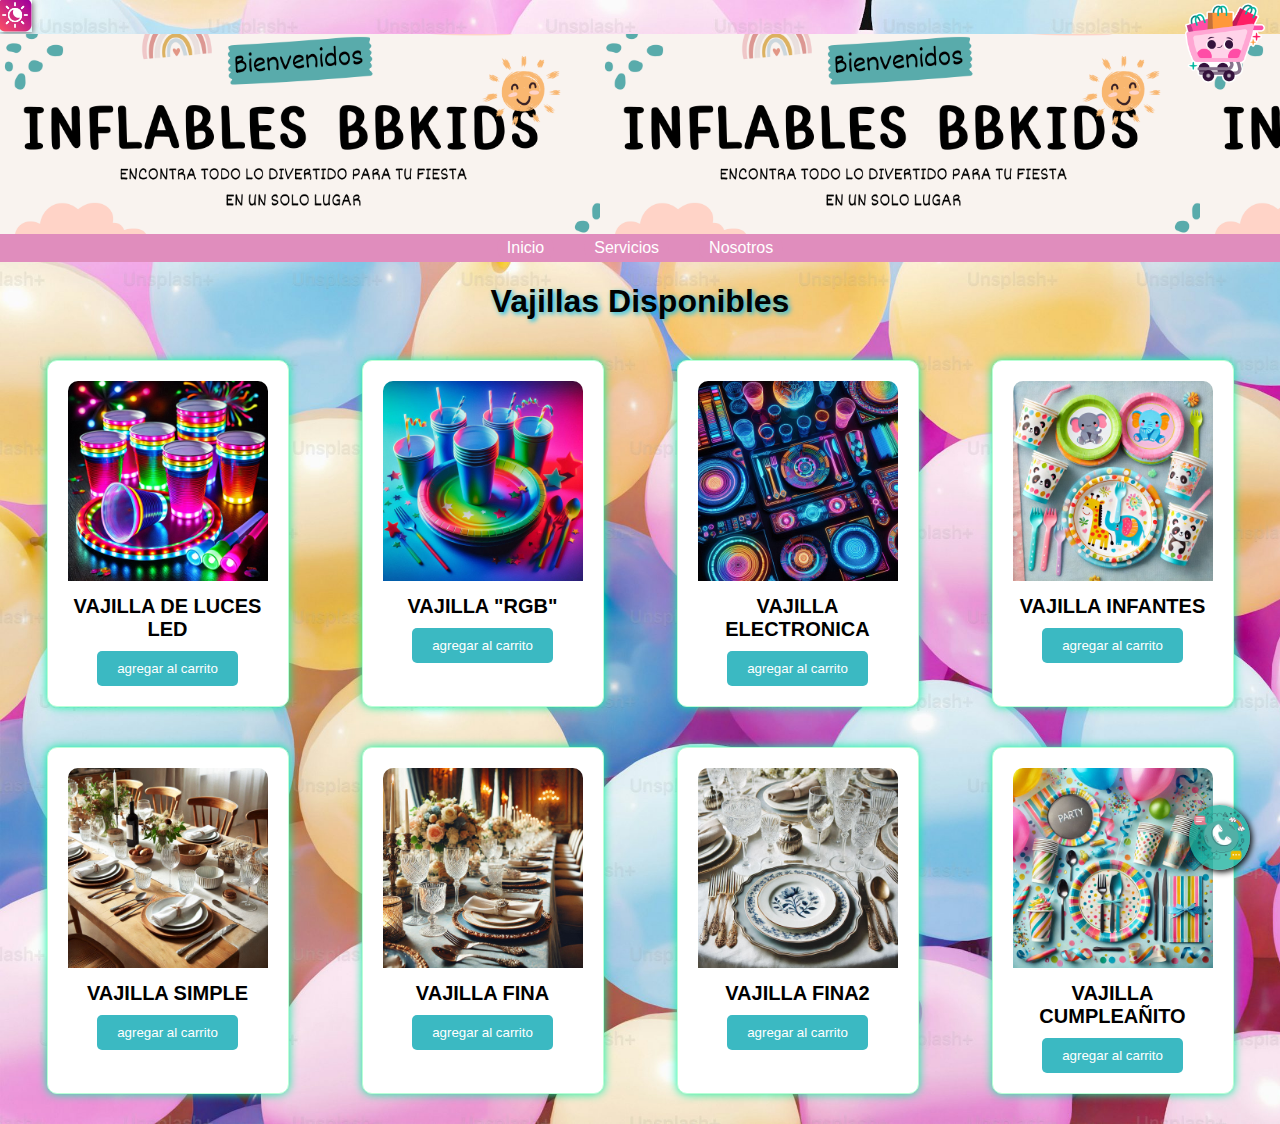
<file: vajillas.html>
<!DOCTYPE html>
<html lang="es">
<head>
    <meta charset="utf-8">
    <meta http-equiv="X-UA-Compatible" content="IE=edge">
    <meta name="viewport" content="width=device-width, initial-scale=1.0">
    <title>INFLABLES.BBKIDS/SERVICIOS/VAJILLAS</title>
    <link rel="stylesheet" type="text/css" href="estilos.css">
   
</head>

<body>
  <button id="toggle-dark-mode"><img src="modo_oscuro.png" alt="Modo Oscuro"></button>
  <a href="https://wa.me/+5491123909541?text=" target="_blank" class="wp-fijo"> <img src="boton-whatsapp.png" alt="Botón de WhatsApp"> </a>
    <header class="banner">
        <div class="carousel">
         <div class="carousel-track">
            <img src="inflables_bbkids_logo.png" alt="Imagen 1">
            <img src="inflables_bbkids_logo.png" alt="Imagen 2">
            <img src="inflables_bbkids_logo.png" alt="Imagen 3">
            <img src="inflables_bbkids_logo.png" alt="Imagen 1">
            <img src="inflables_bbkids_logo.png" alt="Imagen 2">
            <img src="inflables_bbkids_logo.png" alt="Imagen 3">
        </div>
      </div>
       </header>
    <nav>
        <ul>
            <li><a href="index.html">Inicio</a></li>
            <li><a href="servicios.html">Servicios</a></li>
            <li><a href="contacto.html">Nosotros</a></li>
          </ul>
    </nav>
    <main>
        <h1 class="sombreado">Vajillas Disponibles</h1>
  <div class="product-menu">
    <div class="product-card">
      <img src="vasos y platos para fiestas de luces led.png" alt="Producto 1">
      <h2>VAJILLA DE LUCES LED</h2>
      
      <button onclick="addToCart('vajilla LUCES LED')">agregar al carrito</button>
    </div>
    <div class="product-card">
      <img src="vasos y platos para fiestas rgb.png" alt="Producto 2">
      <h2>VAJILLA "RGB"</h2>
      
      <button onclick="addToCart('vajilla RGB')">agregar al carrito</button>
    </div>
    <div class="product-card">
      <img src="platos y vasos para fiestas electrónicas.png" alt="Producto 3">
      <h2>VAJILLA ELECTRONICA</h2>
      
      <button onclick="addToCart('vajilla ELECTRONICA')">agregar al carrito</button>
    </div>
    <div class="product-card">
        <img src="vajilla_infantes.png" alt="Producto 4">
        <h2>VAJILLA INFANTES</h2>
        
        <button onclick="addToCart('vajilla INFANTES')">agregar al carrito</button>
    </div> 
    <div class="product-card">
        <img src="vajilla_imagen.png" alt="Producto 5">
        <h2>VAJILLA SIMPLE</h2>
        
        <button onclick="addToCart('vajilla SIMPLE')">agregar al carrito</button>
    </div>
    <div class="product-card">
        <img src="imagen_vajilla_fina.png" alt="Producto 6">
        <h2>VAJILLA FINA</h2>
            
        <button onclick="addToCart('vajilla FINA')">agregar al carrito</button>
    </div>
    <div class="product-card">
        <img src="vajilla para eventos.png" alt="Producto 7">
        <h2>VAJILLA FINA2</h2>
          
        <button onclick="addToCart('vajilla FINA2')">agregar al carrito</button>
    </div>
    <div class="product-card">
        <img src="vajilla_cumpleanito.png" alt="Producto 8">
        <h2>VAJILLA CUMPLEAÑITO</h2>
          
        <button onclick="addToCart('vajilla cumpleanito')">agregar al carrito</button>
      </div>
    </main>
    <div class="cart-toggle" onclick="toggleCart()"><img src="tienda-de-comestibles.png" alt="Carrito"></div> 
    <div id="cart" class="cart"> 
        <div class="cart-header"> 
         <h2>Carrito de Compras</h2> 
         <button onclick="toggleCart()">Cerrar</button> 
        </div> 
        <ul id="cart-list"></ul> 
        <h2>Enviar Carrito</h2> 
        <form id="cart-form" onsubmit="sendCart(event)"> 
         <input type="email" id="email" placeholder="Tu correo electrónico" required> 
         <input type="hidden" id="cart-items" name="cart-items"> 
         <button type="submit">Enviar</button> 
        </form> 
        </div>
    <footer>
    </footer>
    
<script src="funciones.js"></script> 
</body>

</html>
</file>
<file: estilos.css>
body {
  font-family: fantasy, sans-serif;
  margin: 0;
  padding: 0;
  background-color: rgb(206, 145, 145);
  background-image: url('globos.jfif');
  background-size: cover;
  box-sizing: border-box;
  color: black;
}

/* Modo oscuro */
body.dark-mode {
  background-color: rgb(36, 36, 36);
  background-image: url('globoscopia.PNG'); 
  color: rgb(7, 7, 7);
}
#contactForm label { 
  color:#397b8f;
  
  
}

.dark-mode .wp-fijo {
  background-color: #1d1d1d; 
  color: rgb(7, 7, 7);
}
#toggle-dark-mode {
  background: none; 
  border: none; 
  cursor: pointer; 
  padding: 0; 
}

#toggle-dark-mode img {
  width: 30px; 
  height: auto;
  
  display: block;
  box-shadow: 2px 2px 5px rgba(0, 0, 0, 0.5);
  transition: transform 0.3s ease; 
}

#toggle-dark-mode img:hover {
  transform: scale(1.1); 
}

  
  .wp-fijo { 
    position: fixed; 
    width: 4vw; 
    height: auto; 
    bottom: 30px; 
    right: 30px; 
    background-color: #1cb19dc7; 
    color: #181717; 
    border-radius: 50%; 
    text-align: center; 
    padding: 5px; 
    z-index: 9999; 
    box-shadow: 2px 2px 6px rgb(1, 1, 1); 
    transition: transform 2s ease;
  } 
  .wp-fijo img { 
    width: 100%; 
    height: auto;
    
  } 
  .wp-fijo :hover{
    transform: scale(1.7);
  }
  
  .banner { 
    position: relative; 
    width: 100%; 
    height: 200px;
    overflow: hidden; 
  } 
  .carousel { 
    width: 100%; 
    height: 100%; 
    display: flex;
    justify-content: center; 
    align-items: center;
    overflow: hidden; 
  } 
  .carousel-track{ 
    display: flex; 
    width: calc(500% * 3); 
    animation: scroll 15s linear infinite; 
  } 
  .carousel-track img { 
    width: 200%; 
    height: 300px; 
    object-fit: cover; 
  }
  @keyframes scroll { 
    0% { 
      transform: translateX(0);
     } 
     100% {
       transform: translateX(-50%);
     }
    }
  @media (max-width: 600px) {
    nav ul { 
      flex-direction: column;
    }
    .carousel-track {
      width: 100%;
    }
    container { 
      flex-direction: column; 
      max-width: 100%; 
    } 
    .wp-fijo { 
      width: 10vw; 
    }
    body { 
      background-size: 100% 100%;
     }
  }
  .container {
    flex-wrap: wrap;
     display: flex;
     justify-content: space-between;
     max-width: 100%;
   }
   .form-container {
    
     flex: 1;
     margin-right: 50px;
     display: flex;
     justify-content: center;
     align-items:flex-start;
     
   }
   footer h3{
    display: flex;
    justify-content: center;
    align-items: center;
   }
   
  
  
  nav ul {
    list-style-type: none; 
    padding: 0;
    display: flex;
    justify-content: center;
    margin: 0;
    background-color: #e08dbd;
    
  }
  
  nav ul li {
    margin: 0 15px;
  }
  
  nav ul li a {
    display: block;
    padding:  5px  10px;
    background-color: #e08dbd; 
    color: rgb(255, 255, 255); 
    text-decoration: none; 
    border-radius: 25px; 
    text-align: match-parent; 
    font-family: 'Waltograph', sans-serif; 
  }
  
  nav ul li a:hover {
    background-color: #6fc4f5; 
  }
  
  
  h3 {
    
    display: block;
    padding: 10px 20px;
    border-right: 20;
    background-color: #e08d8d; 
    color: rgb(255, 255, 255); 
    text-decoration: none; 
    border-radius: 25px; 
    text-align: center; 
    font-family: 'Waltograph', sans-serif
     
  }
  p{
    display: block;
    padding: 10px 20px;
    border-right: 20;
    
    color: rgb(0, 0, 0); 
    text-decoration: none; 
    background-color: aquamarine;
    text-align: center; 
    font-family: 'Waltograph', sans-serif
    }
  main li {
   color: rgb(58, 56, 56); 
   text-decoration: none; 
   background-color: aquamarine;
   text-align: justify; 
   font-family: 'Waltograph', sans-serif
  }
  .iframe-container {
   display: flex; 
   justify-content: center; 
   align-items: center; 
   width: 100%; 
   height: 100%; 
   } 
  iframe { 
    border: 1px solid #454546; 
   }
  h1 {
    display: flex;
    justify-content: center;
    margin-bottom: 10px;
   }
  .sombreado { 
    color: #020202; 
    text-shadow: 2px 2px 5px rgb(0, 190, 238);
    text-align: center;
   }
  .product-menu {
    display: flex;
    flex-wrap: wrap;
    justify-content: space-around;
    gap: 20px;
    padding: 20px;
   }
    
  .product-card {
    background-color: rgb(255, 255, 255);
    border: 1px solid rgb(185, 255, 214);
    border-radius: 10px;
    box-shadow: 0 0 10px rgb(6, 243, 164);
    padding: 20px;
    width: 200px;
    margin: 10px;
    text-align: center;
      
  }
    
   .product-card img {
    width: 100%;
    height: auto;
    border-radius: 10px 10px 0 0;
   }
   
   .product-card h2 {
    font-size: 20px;
    margin: 10px 0;
   }
    
   .product-card p {
    color: #0e0d0d;
    text-align:unset;
   }
    
   .product-card button {
     background-color: #3bb9c2;
     color: white;
     border: none;
     padding: 10px 20px;
     cursor: pointer;
     border-radius: 5px;
   }
    
   .product-card button:hover {
    background-color: #e08dbd;
   }
   .image-button img{
     width: 35px;
     height: auto;
     border-radius: 1px 1px 0 0;
          
   }
   .form-container button{
     background-color: #f8f8f8;
   }
   .image-button button:hover { 
    transform: scale(1.5);
    }
   .cart-toggle { 
    text-shadow: 2px 2px 5px rgb(0, 0, 0);
    
    position: fixed; 
    top: 10px; 
    right: 5px; 
     
    color: rgba(255, 255, 255, 0); 
    padding: 10px; 
    cursor: pointer; 
    transform: translateY(-50%);
    box-shadow: #3bb9c2;
    
    height: 14px;
   }
   .cart-toggle img { 
    width: 80px;  
    height: auto; 
    display: block;
    
    
   }
   .cart { 
    position: fixed; 
    right: -300px; 
    top: 0; 
    width: 200px; 
    height: 100%; 
    background:  #f3bddca8;
    box-shadow: -2px 0 5px rgb(76, 231, 252); 
    padding: 20px; 
    transition: right 0.3s ease;
    }
  .cart.open { right: 0px; 
    }
  .cart-header { 
      display: flex;
      justify-content: space-between; 
      align-items: center;
    }
  .cart-header button { 
    background: rgb(168, 69, 69); 
    color: white; 
    border: none; 
    padding: 5px 10px; 
    cursor: pointer; 
  }
  .cart ul { 
      list-style: none; 
      padding: 0; }

  .cart ul li { 
    display: flex; 
    justify-content:space-between;
    margin-bottom: 10px;
    background-color: #f7b2dad5;
    text-align: center;
  }
  .cart-toggle:hover + .cart, .cart:hover { 
    right: 0; }
</file>
